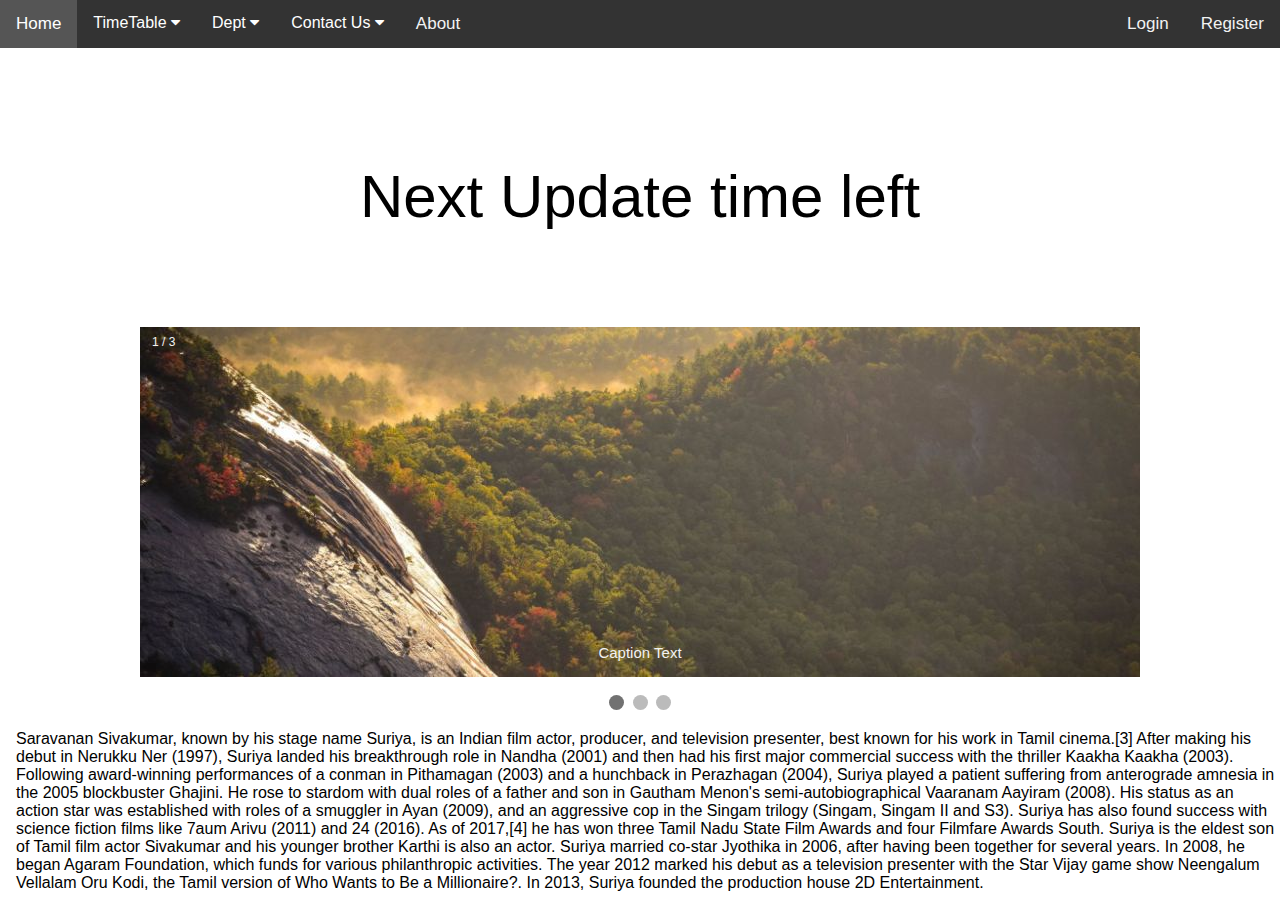
<file: index.html>
<!DOCTYPE html>
<html>
<head>
<meta name="viewport" content="width=device-width, initial-scale=1">
<link rel="stylesheet" href="https://cdnjs.cloudflare.com/ajax/libs/font-awesome/4.7.0/css/font-awesome.min.css">
<style>
body {margin:0;font-family:Arial}

.topnav {
  overflow: hidden;
  background-color: #333;
}
.topnav a {
  float: left;
  display: block;
  color: #f2f2f2;
  text-align: center;
  padding: 14px 16px;
  text-decoration: none;
  font-size: 17px;
}

.active {
  background-color: #4CAF50;
  color: white;
}

.topnav .icon {
  display: none;
}

.dropdown {
  float: left;
  overflow: hidden;
}

.dropdown .dropbtn {
  font-size: 17px;    
  border: none;
  outline: none;
  color: white;
  padding: 14px 16px;
  background-color: inherit;
  font-family: inherit;
  margin: 0;
}

.dropdown-content {
  display: none;
  position: absolute;
  background-color: #f9f9f9;
  min-width: 160px;
  box-shadow: 0px 8px 16px 0px rgba(0,0,0,0.2);
  z-index: 1;
}

.dropdown-content a {
  float: none;
  color: black;
  padding: 12px 16px;
  text-decoration: none;
  display: block;
  text-align: left;
}

.topnav a:hover, .dropdown:hover .dropbtn {
  background-color: #555;
  color: white;
}

.dropdown-content a:hover {
  background-color: #ddd;
  color: black;
}

.dropdown:hover .dropdown-content {
  display: block;
}

@media screen and (max-width: 600px) {
  .topnav a:not(:first-child), .dropdown .dropbtn {
    display: none;
  }
  .topnav a.icon {
    float: right;
    display: block;
  }
}

.sidenav {
  height: 100%;
  width: 0;
  position: fixed;
  z-index: 1;
  top: 0;
  left: 0;
  background-color: #111;
  overflow-x: hidden;
  transition: 0.5s;
  padding-top: 60px;
}

.sidenav a {
  padding: 8px 8px 8px 32px;
  text-decoration: none;
  font-size: 25px;
  color: #818181;
  display: block;
  transition: 0.3s;
}

.sidenav a:hover {
  color: #f1f1f1;
}

.sidenav .closebtn {
  position: absolute;
  top: 0;
  right: 25px;
  font-size: 36px;
  margin-left: 50px;
}

#main {
  transition: margin-left .5s;
  padding: 16px;
}

@media screen and (max-height: 450px) {
  .sidenav {padding-top: 15px;}
  .sidenav a {font-size: 18px;}
}

.sticky {
  position: fixed;
  top: 0;
  width: 100%;
}

.sticky + .content {
  padding-top: 60px;
}

@media screen and (max-width: 600px) {
  .topnav.responsive {position: relative;}
  .topnav.responsive .icon {
    position: absolute;
    right: 0;
    top: 0;
  }
  .topnav.responsive a {
    float: none;
    display: block;
    text-align: left;
  }
  .topnav.responsive .dropdown {float: none;}
  .topnav.responsive .dropdown-content {position: relative;}
  .topnav.responsive .dropdown .dropbtn {
    display: block;
    width: 100%;
    text-align: left;
  }
}
* {box-sizing: border-box;}
body {font-family: Verdana, sans-serif;}
.mySlides {display: none;}
img {vertical-align: middle;}

/* Slideshow container */
.slideshow-container {
  max-width: 1000px;
  position: relative;
  margin: auto;
}

/* Caption text */
.text {
  color: #f2f2f2;
  font-size: 15px;
  padding: 8px 12px;
  position: absolute;
  bottom: 8px;
  width: 100%;
  text-align: center;
}

/* Number text (1/3 etc) */
.numbertext {
  color: #f2f2f2;
  font-size: 12px;
  padding: 8px 12px;
  position: absolute;
  top: 0;
}

/* The dots/bullets/indicators */
.dot {
  height: 15px;
  width: 15px;
  margin: 0 2px;
  background-color: #bbb;
  border-radius: 50%;
  display: inline-block;
  transition: background-color 0.6s ease;
}

.active {
  background-color: #717171;
}

/* Fading animation */
.fade {
  -webkit-animation-name: fade;
  -webkit-animation-duration: 1.5s;
  animation-name: fade;
  animation-duration: 1.5s;
}

@-webkit-keyframes fade {
  from {opacity: .4} 
  to {opacity: 1}
}

@keyframes fade {
  from {opacity: .4} 
  to {opacity: 1}
}

/* On smaller screens, decrease text size */
@media only screen and (max-width: 300px) {
  .text {font-size: 11px}
}
.navbar {
  overflow: hidden;
  background-color: #333;
  font-family: Arial;
}
.topnav-right {
  float: right;
}
/* Links inside the navbar */
.navbar a {
  float: left;
  font-size: 16px;
  color: white;
  text-align: center;
  padding: 14px 16px;
  text-decoration: none;
}

/* The dropdown container */
.dropdown {
  float: left;
  overflow: hidden;
}

/* Dropdown button */
.dropdown .dropbtn {
  font-size: 16px; 
  border: none;
  outline: none;
  color: white;
  padding: 14px 16px;
  background-color: inherit;
  font: inherit; /* Important for vertical align on mobile phones */
  margin: 0; /* Important for vertical align on mobile phones */
}

/* Add a red background color to navbar links on hover */
.navbar a:hover, .dropdown:hover .dropbtn {
  background-color: green;
}

/* Dropdown content (hidden by default) */
.dropdown-content {
  display: none;
  position: absolute;
  background-color: #f9f9f9;
  width: 100%;
  left: 0;
  box-shadow: 0px 8px 16px 0px rgba(0,0,0,0.2);
  z-index: 1;
}

/* Mega Menu header, if needed */
.dropdown-content .header {
  background: green;
  padding: 16px;
  color: white;
}

/* Show the dropdown menu on hover */
.dropdown:hover .dropdown-content {
  display: block;
}

/* Create three equal columns that floats next to each other */
.column {
  float: left;
  width: 33.33%;
  padding: 10px;
  background-color: #ccc;
  height: 250px;
}

/* Style links inside the columns */
.column a {
  float: none;
  color: black;
  padding: 16px;
  text-decoration: none;
  display: block;
  text-align: left;
}

/* Add a background color on hover */
.column a:hover {
  background-color: #ddd;
}

/* Clear floats after the columns */
.row:after {
  content: "";
  display: table;
  clear: both;
}
</style>
</head>
<body>

<div class="topnav" id="myTopnav">
  <a href="#home" class="active">Home</a>
  <div class="dropdown">
    <button class="dropbtn">TimeTable 
      <i class="fa fa-caret-down"></i>
    </button>
    <div class="dropdown-content"> 
      <div class="row">
        <div class="column">
          <h3>INFORMATION TECHNOLOGY</h3>
          <a href="#">1st Year</a>
          <a href="#">2nd Year</a>
          <a href="#">3rd Year</a>
        </div>
        <div class="column">
          <h3>CSE</h3>
          <a href="#">1st Year</a>
          <a href="#">2nd Year</a>
          <a href="#">3rd Year</a>
        </div>
        <div class="column">
          <h3>EEE</h3>
          <a href="#">1st Year</a>
          <a href="#">2nd Year</a>
          <a href="#">3rd Year</a>
        </div>
      </div>
    </div>
  </div> 
  <div class="dropdown">
    <button class="dropbtn">Dept 
      <i class="fa fa-caret-down"></i>
    </button>
    <div class="dropdown-content">
      <a href="#">It</a>
      <a href="#">Cse</a>
      <a href="#">EEE</a>
    </div>
  </div> <div class="dropdown">
    <button class="dropbtn">Contact Us 
      <i class="fa fa-caret-down"></i>
    </button>
    <div class="dropdown-content">
      <a href="#">Email</a>
      <a href="#">Phone Number</a>
      <a href="#">Facebook</a>
    </div>
  </div> 
  <a href="#about">About</a>
  <div class="topnav-right">
    <a href="login page.html">Login</a>
    <a href="signup page.html">Register</a>
  </div>
  <a href="javascript:void(0);" style="font-size:15px;" class="icon" onclick="myFunction()">&#9776;</a>
</div>
<br>
<br>
<br>
<p style="text-align: center; font-size: 60px">Next Update time left</p>
<p id="demo" style="text-align: center; font-size: 60px "></p>

<br>
<br>
<script>
// Set the date we're counting down to
var countDownDate = new Date("feb 14, 2019 15:37:25").getTime();

// Update the count down every 1 second
var x = setInterval(function() {

  // Get todays date and time
  var now = new Date().getTime();
    
  // Find the distance between now and the count down date
  var distance = countDownDate - now;
    
  // Time calculations for days, hours, minutes and seconds
  var days = Math.floor(distance / (1000 * 60 * 60 * 24));
  var hours = Math.floor((distance % (1000 * 60 * 60 * 24)) / (1000 * 60 * 60));
  var minutes = Math.floor((distance % (1000 * 60 * 60)) / (1000 * 60));
  var seconds = Math.floor((distance % (1000 * 60)) / 1000);
    
  // Output the result in an element with id="demo"
  document.getElementById("demo").innerHTML = days + "d " + hours + "h "
  + minutes + "m " + seconds + "s ";
    
  // If the count down is over, write some text 
  if (distance < 0) {
    clearInterval(x);
    document.getElementById("demo").innerHTML = "EXPIRED";
  }
}, 1000);
</script>


<div class="slideshow-container">

<div class="mySlides fade">
  <div class="numbertext">1 / 3</div>
  <img src="images/img_nature_wide.jpg" style="width:100%">
  <div class="text">Caption Text</div>
</div>

<div class="mySlides fade">
  <div class="numbertext">2 / 3</div>
  <img src="images/img_snow_wide.jpg" style="width:100%">
  <div class="text">Caption Two</div>
</div>

<div class="mySlides fade">
  <div class="numbertext">3 / 3</div>
  <img src="images/img_mountains_wide.jpg" style="width:100%">
  <div class="text">Caption Three</div>
</div>

</div>
<br>

<div style="text-align:center">
  <span class="dot"></span> 
  <span class="dot"></span> 
  <span class="dot"></span> 
</div>


<div style="padding-left:16px">
  <p>Saravanan Sivakumar, known by his stage name Suriya, is an Indian film actor, producer, and television presenter, best known for his work in Tamil cinema.[3] After making his debut in Nerukku Ner (1997), Suriya landed his breakthrough role in Nandha (2001) and then had his first major commercial success with the thriller Kaakha Kaakha (2003). Following award-winning performances of a conman in Pithamagan (2003) and a hunchback in Perazhagan (2004), Suriya played a patient suffering from anterograde amnesia in the 2005 blockbuster Ghajini. He rose to stardom with dual roles of a father and son in Gautham Menon's semi-autobiographical Vaaranam Aayiram (2008). His status as an action star was established with roles of a smuggler in Ayan (2009), and an aggressive cop in the Singam trilogy (Singam, Singam II and S3). Suriya has also found success with science fiction films like 7aum Arivu (2011) and 24 (2016). As of 2017,[4] he has won three Tamil Nadu State Film Awards and four Filmfare Awards South.

Suriya is the eldest son of Tamil film actor Sivakumar and his younger brother Karthi is also an actor. Suriya married co-star Jyothika in 2006, after having been together for several years. In 2008, he began Agaram Foundation, which funds for various philanthropic activities. The year 2012 marked his debut as a television presenter with the Star Vijay game show Neengalum Vellalam Oru Kodi, the Tamil version of Who Wants to Be a Millionaire?. In 2013, Suriya founded the production house 2D Entertainment.</p>
</div>


<script>
window.onscroll = function() {myFunction()};

var navbar = document.getElementById("myTopnav");
var sticky = navbar.offsetTop;

function myFunction() {
  if (x.className === "topnav") {
    x.className += " responsive";
  } else {
    x.className = "topnav";
  }
  var x = document.getElementById("myTopnav");
   if (window.pageYOffset >= sticky) {
    x.classList.add("sticky")
    
  } else {
    x.classList.remove("sticky");    
  }
  

}
var slideIndex = 0;
showSlides();

function showSlides() {
  var i;
  var slides = document.getElementsByClassName("mySlides");
  var dots = document.getElementsByClassName("dot");
  for (i = 0; i < slides.length; i++) {
    slides[i].style.display = "none";  
  }
  slideIndex++;
  if (slideIndex > slides.length) {slideIndex = 1}    
  for (i = 0; i < dots.length; i++) {
    dots[i].className = dots[i].className.replace(" active", "");
  }
  slides[slideIndex-1].style.display = "block";  
  dots[slideIndex-1].className += " active";
  setTimeout(showSlides, 5000); // Change image every 2 seconds
}
</script>

</body>
</html>
</file>
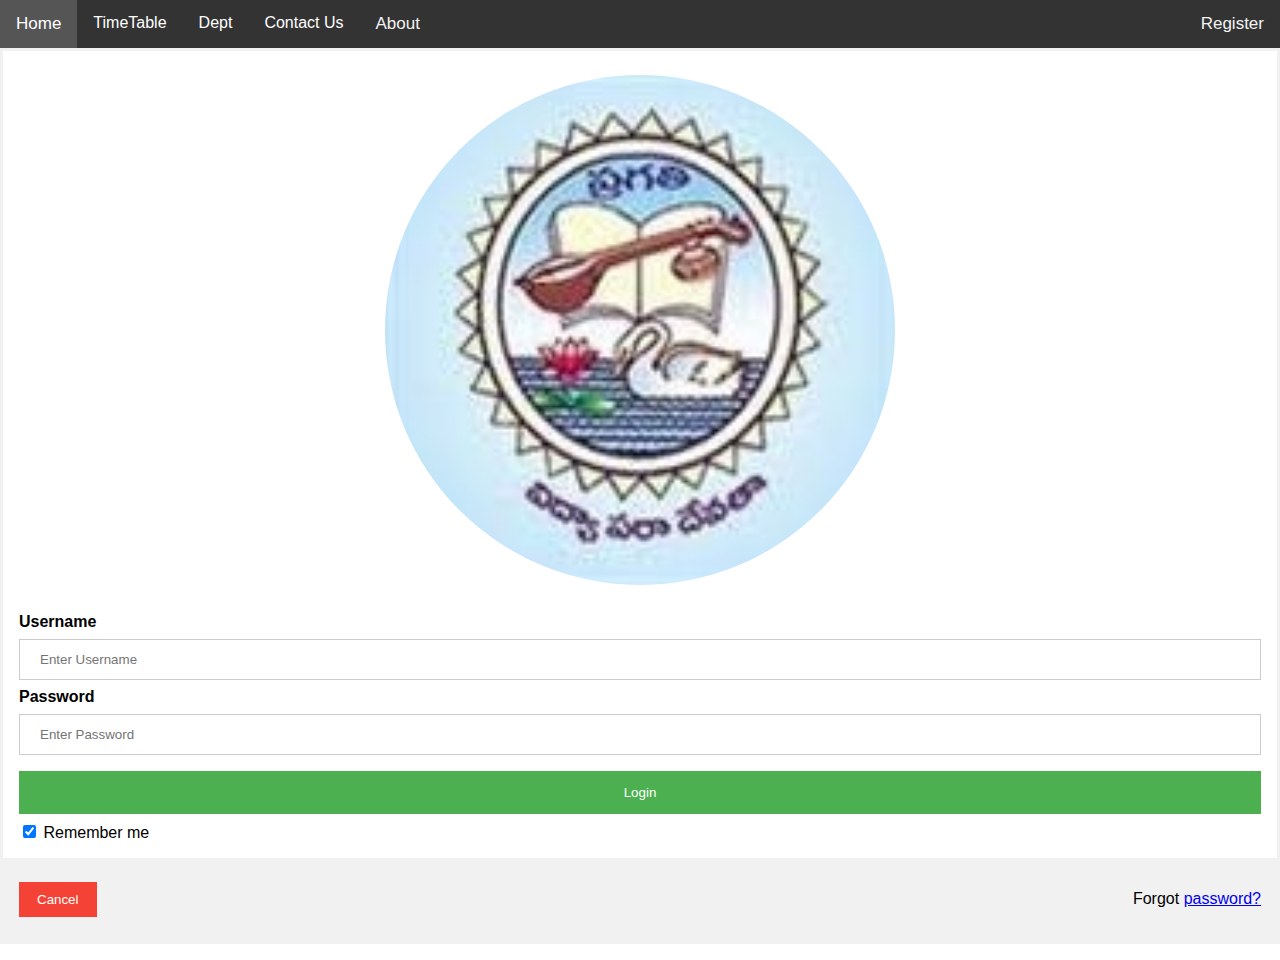
<file: login page.html>
<html>
<head>
<link rel="stylesheet" href="login page.css">
<link rel="stylesheet" type="text/css" href="main.css">
</head>
<body>

<div class="topnav" id="myTopnav">
  <a href="#home" class="active">Home</a>
  <div class="dropdown">
    <button class="dropbtn">TimeTable 
      <i class="fa fa-caret-down"></i>
    </button>
    <div class="dropdown-content"> 
      <div class="row">
        <div class="column">
          <h3>INFORMATION TECHNOLOGY</h3>
          <a href="#">1st Year</a>
          <a href="#">2nd Year</a>
          <a href="#">3rd Year</a>
        </div>
        <div class="column">
          <h3>CSE</h3>
          <a href="#">1st Year</a>
          <a href="#">2nd Year</a>
          <a href="#">3rd Year</a>
        </div>
        <div class="column">
          <h3>EEE</h3>
          <a href="#">1st Year</a>
          <a href="#">2nd Year</a>
          <a href="#">3rd Year</a>
        </div>
      </div>
    </div>
  </div> 
  <div class="dropdown">
    <button class="dropbtn">Dept 
      <i class="fa fa-caret-down"></i>
    </button>
    <div class="dropdown-content">
      <a href="#">It</a>
      <a href="#">Cse</a>
      <a href="#">EEE</a>
    </div>
  </div> <div class="dropdown">
    <button class="dropbtn">Contact Us 
      <i class="fa fa-caret-down"></i>
    </button>
    <div class="dropdown-content">
      <a href="#">Email</a>
      <a href="#">Phone Number</a>
      <a href="#">Facebook</a>
    </div>
  </div> 
  <a href="#about">About</a>

  <div class="topnav-right">
    <a href="signup page.html">Register</a>
  </div>
  <a href="javascript:void(0);" style="font-size:15px;" class="icon" onclick="myFunction()">&#9776;</a>
</div>
<form action="view.html">
  <div class="imgcontainer">
    <img src="images/Pragati.jpg" alt="Avatar" class="avatar">
  </div>

  <div class="container">
    <label for="uname"><b>Username</b></label>
    <input type="text" placeholder="Enter Username" name="Name" required>

    <label for="psw"><b>Password</b></label>
    <input type="password" placeholder="Enter Password" name="password" required>

    <button type="submit">Login</button>
    <label>
      <input type="checkbox" checked="checked" name="remember"> Remember me
    </label>
  </div>

  <div class="container" style="background-color:#f1f1f1">
    <button type="button" class="cancelbtn">Cancel</button>
    <span class="psw">Forgot <a href="#">password?</a></span>
  </div>
</form>
</body>
</html>
</file>
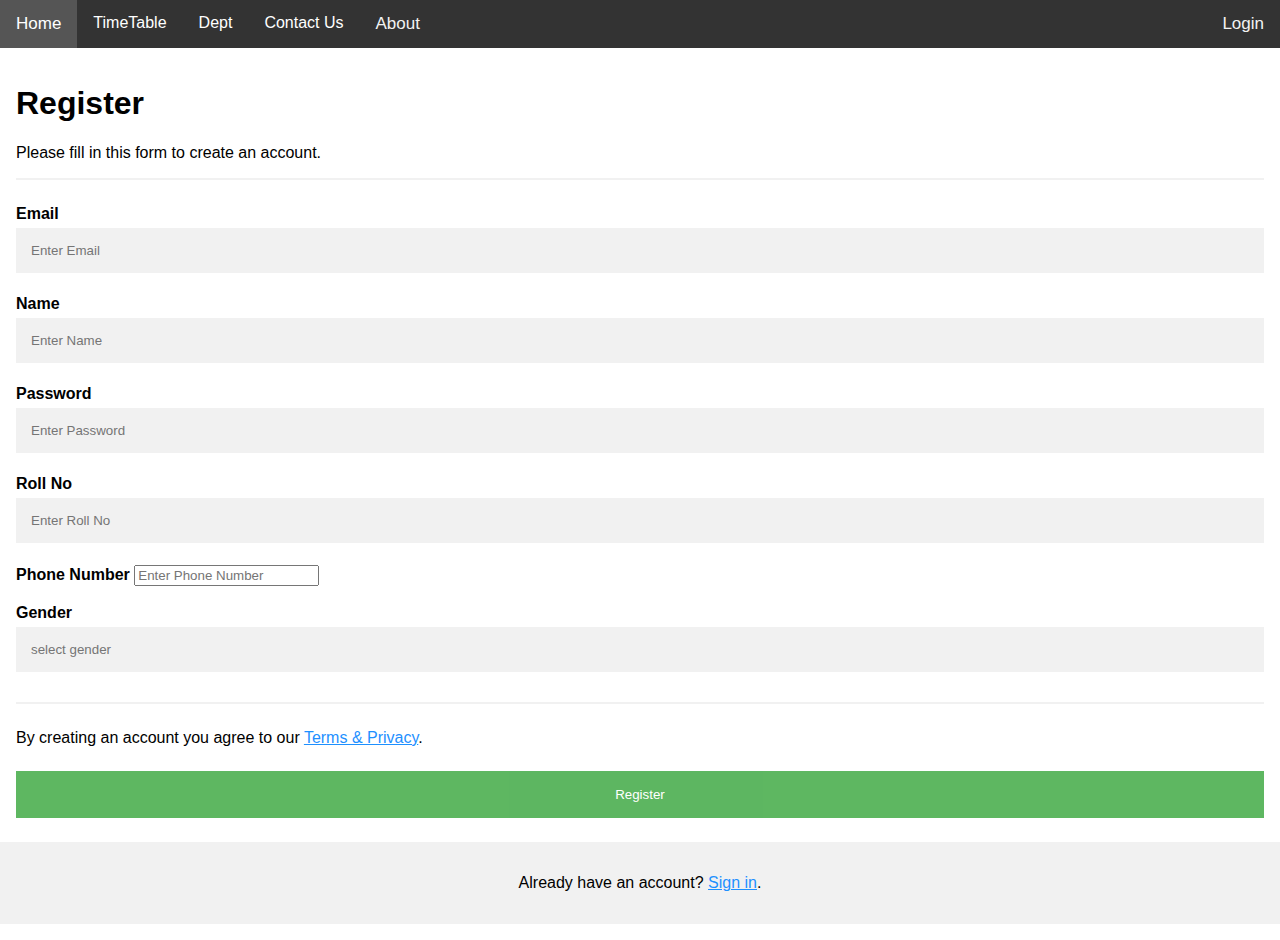
<file: signup page.html>
<html>
<head>
<link rel="stylesheet" href="signup page.css">
<link rel="stylesheet" type="text/css" href="main.css">
</head>
<body>

<div class="topnav" id="myTopnav">
  <a href="#home" class="active">Home</a>
  <div class="dropdown">
    <button class="dropbtn">TimeTable
      <i class="fa fa-caret-down"></i>
    </button>
    <div class="dropdown-content"> 
      <div class="row">
        <div class="column">
          <h3>INFORMATION TECHNOLOGY</h3>
          <a href="#">1st Year</a>
          <a href="#">2nd Year</a>
          <a href="#">3rd Year</a>
        </div>
        <div class="column">
          <h3>CSE</h3>
          <a href="#">1st Year</a>
          <a href="#">2nd Year</a>
          <a href="#">3rd Year</a>
        </div>
        <div class="column">
          <h3>EEE</h3>
          <a href="#">1st Year</a>
          <a href="#">2nd Year</a>
          <a href="#">3rd Year</a>
        </div>
      </div>
    </div>
  </div> 
  <div class="dropdown">
    <button class="dropbtn">Dept 
      <i class="fa fa-caret-down"></i>
    </button>
    <div class="dropdown-content">
      <a href="#">It</a>
      <a href="#">Cse</a>
      <a href="#">EEE</a>
    </div>
  </div> <div class="dropdown">
    <button class="dropbtn">Contact Us 
      <i class="fa fa-caret-down"></i>
    </button>
    <div class="dropdown-content">
      <a href="#">Email</a>
      <a href="#">Phone Number</a>
      <a href="#">Facebook</a>
    </div>
  </div> 
  <a href="#about">About</a>

  <div class="topnav-right">
    <a href="login page.html">Login</a>
  </div>
  <a href="javascript:void(0);" style="font-size:15px;" class="icon" onclick="myFunction()">&#9776;</a>
</div>
<form action="signup.php" method="POST">
  <div class="container">
    <h1>Register</h1>
    <p>Please fill in this form to create an account.</p>
    <hr>

    <label for="email"><b>Email</b></label>
    <input type="text" placeholder="Enter Email" name="email" required>

    <label for="name"><b>Name</b></label>
    <input type="text" placeholder="Enter Name" name="Name" required>

    <label for="psw"><b>Password</b></label>
    <input type="password" placeholder="Enter Password" name="psw" required>

    <label for="rollno"><b>Roll No</b></label>
    <input type="text" placeholder="Enter Roll No" name="roll" required>

    
    <label for="phno"><b>Phone Number</b></label>
    <input type="Number" placeholder="Enter Phone Number" name="phno" required><br/><br/>
    
    <label for="gender"><b>Gender</b></label>
    <input type="text" placeholder="select gender" name="gender" list="genderList">
    <datalist id="genderList">
      <option value="M">
      <option value="F">
    </datalist>
    
    <hr>

    <p>By creating an account you agree to our <a href="#">Terms & Privacy</a>.</p>
    <button type="submit" class="registerbtn">Register</button>
  </div>

  <div class="container signin">
    <p>Already have an account? <a href="login page.html">Sign in</a>.</p>
  </div>
</form>
</body>
</html>
</file>
<file: login page.css>
/* Bordered form */
form {
    border: 3px solid #f1f1f1;
}

/* Full-width inputs */
input[type=text], input[type=password] {
    width: 100%;
    padding: 12px 20px;
    margin: 8px 0;
    display: inline-block;
    border: 1px solid #ccc;
    box-sizing: border-box;
}

/* Set a style for all buttons */
button {
    background-color: #4CAF50;
    color: white;
    padding: 14px 20px;
    margin: 8px 0;
    border: none;
    cursor: pointer;
    width: 100%;
}

/* Add a hover effect for buttons */
button:hover {
    opacity: 0.8;
}

/* Extra style for the cancel button (red) */
.cancelbtn {
    width: auto;
    padding: 10px 18px;
    background-color: #f44336;
}

/* Center the avatar image inside this container */
.imgcontainer {
    text-align: center;
    margin: 24px 0 12px 0;
}

/* Avatar image */
img.avatar {
    width: 40%;
    border-radius: 50%;
}

/* Add padding to containers */
.container {
    padding: 16px;
}

/* The "Forgot password" text */
span.psw {
    float: right;
    padding-top: 16px;
}

/* Change styles for span and cancel button on extra small screens */
@media screen and (max-width: 300px) {
    span.psw {
        display: block;
        float: none;
    }
    .cancelbtn {
        width: 100%;
    }
}
</file>
<file: main.css>
body {margin:0;font-family:Arial}

.topnav {
  overflow: hidden;
  background-color: #333;
}

.topnav a {
  float: left;
  display: block;
  color: #f2f2f2;
  text-align: center;
  padding: 14px 16px;
  text-decoration: none;
  font-size: 17px;
}

.active {
  background-color: #4CAF50;
  color: white;
}

.topnav .icon {
  display: none;
}

.dropdown {
  float: left;
  overflow: hidden;
}

.dropdown .dropbtn {
  font-size: 17px;    
  border: none;
  outline: none;
  color: white;
  padding: 14px 16px;
  background-color: inherit;
  font-family: inherit;
  margin: 0;
}

.dropdown-content {
  display: none;
  position: absolute;
  background-color: #f9f9f9;
  min-width: 160px;
  box-shadow: 0px 8px 16px 0px rgba(0,0,0,0.2);
  z-index: 1;
}

.dropdown-content a {
  float: none;
  color: black;
  padding: 12px 16px;
  text-decoration: none;
  display: block;
  text-align: left;
}

.topnav a:hover, .dropdown:hover .dropbtn {
  background-color: #555;
  color: white;
}

.dropdown-content a:hover {
  background-color: #ddd;
  color: black;
}

.dropdown:hover .dropdown-content {
  display: block;
}

@media screen and (max-width: 600px) {
  .topnav a:not(:first-child), .dropdown .dropbtn {
    display: none;
  }
  .topnav a.icon {
    float: right;
    display: block;
  }
}

.sidenav {
  height: 100%;
  width: 0;
  position: fixed;
  z-index: 1;
  float: left;
  top: 0;
  left: 0;
  background-color: #111;
  overflow-x: hidden;
  transition: 0.5s;
  padding-top: 60px;
}

.sidenav a {
  padding: 8px 8px 8px 32px;
  text-decoration: none;
  font-size: 25px;
  color: #818181;
  display: block;
  transition: 0.3s;
}

.sidenav a:hover {
  color: #f1f1f1;
}

.sidenav .closebtn {
  position: absolute;
  top: 0;
  right: 25px;
  font-size: 36px;
  margin-left: 50px;
}

#main {
  transition: margin-left .5s;
  padding: 16px;
}

@media screen and (max-height: 450px) {
  .sidenav {padding-top: 15px;}
  .sidenav a {font-size: 18px;}
}

.sticky {
  position: fixed;
  top: 0;
  width: 100%;
}

.sticky + .content {
  padding-top: 60px;
}

@media screen and (max-width: 600px) {
  .topnav.responsive {position: relative;}
  .topnav.responsive .icon {
    position: absolute;
    right: 0;
    top: 0;
  }
  .topnav.responsive a {
    float: none;
    display: block;
    text-align: left;
  }
  .topnav.responsive .dropdown {float: none;}
  .topnav.responsive .dropdown-content {position: relative;}
  .topnav.responsive .dropdown .dropbtn {
    display: block;
    width: 100%;
    text-align: left;
  }
}
* {box-sizing: border-box;}
body {font-family: Verdana, sans-serif;}
.mySlides {display: none;}
img {vertical-align: middle;}

/* Slideshow container */
.slideshow-container {
  max-width: 1000px;
  position: relative;
  margin: auto;
}

/* Caption text */
.text {
  color: #f2f2f2;
  font-size: 15px;
  padding: 8px 12px;
  position: absolute;
  bottom: 8px;
  width: 100%;
  text-align: center;
}

/* Number text (1/3 etc) */
.numbertext {
  color: #f2f2f2;
  font-size: 12px;
  padding: 8px 12px;
  position: absolute;
  top: 0;
}

/* The dots/bullets/indicators */
.dot {
  height: 15px;
  width: 15px;
  margin: 0 2px;
  background-color: #bbb;
  border-radius: 50%;
  display: inline-block;
  transition: background-color 0.6s ease;
}

.active {
  background-color: #717171;
}

/* Fading animation */
.fade {
  -webkit-animation-name: fade;
  -webkit-animation-duration: 1.5s;
  animation-name: fade;
  animation-duration: 1.5s;
}

@-webkit-keyframes fade {
  from {opacity: .4} 
  to {opacity: 1}
}

@keyframes fade {
  from {opacity: .4} 
  to {opacity: 1}
}

/* On smaller screens, decrease text size */
@media only screen and (max-width: 300px) {
  .text {font-size: 11px}
}
.navbar {
  overflow: hidden;
  background-color: #333;
  font-family: Arial;
}
.topnav-right {
  float: right;
}
/* Links inside the navbar */
.navbar a {
  float: left;
  font-size: 16px;
  color: white;
  text-align: center;
  padding: 14px 16px;
  text-decoration: none;
}

/* The dropdown container */
.dropdown {
  float: left;
  overflow: hidden;
}

/* Dropdown button */
.dropdown .dropbtn {
  font-size: 16px; 
  border: none;
  outline: none;
  color: white;
  padding: 14px 16px;
  background-color: inherit;
  font: inherit; /* Important for vertical align on mobile phones */
  margin: 0; /* Important for vertical align on mobile phones */
}

/* Add a red background color to navbar links on hover */
.navbar a:hover, .dropdown:hover .dropbtn {
  background-color: green;
}

/* Dropdown content (hidden by default) */
.dropdown-content {
  display: none;
  position: absolute;
  background-color: #f9f9f9;
  width: 100%;
  left: 0;
  box-shadow: 0px 8px 16px 0px rgba(0,0,0,0.2);
  z-index: 1;
}

/* Mega Menu header, if needed */
.dropdown-content .header {
  background: green;
  padding: 16px;
  color: white;
}

/* Show the dropdown menu on hover */
.dropdown:hover .dropdown-content {
  display: block;
}

/* Create three equal columns that floats next to each other */
.column {
  float: left;
  width: 33.33%;
  padding: 10px;
  background-color: #ccc;
  height: 250px;
}

/* Style links inside the columns */
.column a {
  float: none;
  color: black;
  padding: 16px;
  text-decoration: none;
  display: block;
  text-align: left;
}

/* Add a background color on hover */
.column a:hover {
  background-color: #ddd;
}

/* Clear floats after the columns */
.row:after {
  content: "";
  display: table;
  clear: both;
}
</file>
<file: signup page.css>
* {box-sizing: border-box}

/* Add padding to containers */
.container {
  padding: 16px;
}

/* Full-width input fields */
input[type=text], input[type=password] {
  width: 100%;
  padding: 15px;
  margin: 5px 0 22px 0;
  display: inline-block;
  border: none;
  background: #f1f1f1;
}

input[type=text]:focus, input[type=password]:focus {
  background-color: #ddd;
  outline: none;
}

/* Overwrite default styles of hr */
hr {
  border: 1px solid #f1f1f1;
  margin-bottom: 25px;
}

/* Set a style for the submit/register button */
.registerbtn {
  background-color: #4CAF50;
  color: white;
  padding: 16px 20px;
  margin: 8px 0;
  border: none;
  cursor: pointer;
  width: 100%;
  opacity: 0.9;
}

.registerbtn:hover {
  opacity:1;
}

/* Add a blue text color to links */
a {
  color: dodgerblue;
}

/* Set a grey background color and center the text of the "sign in" section */
.signin {
  background-color: #f1f1f1;
  text-align: center;
}
</file>
